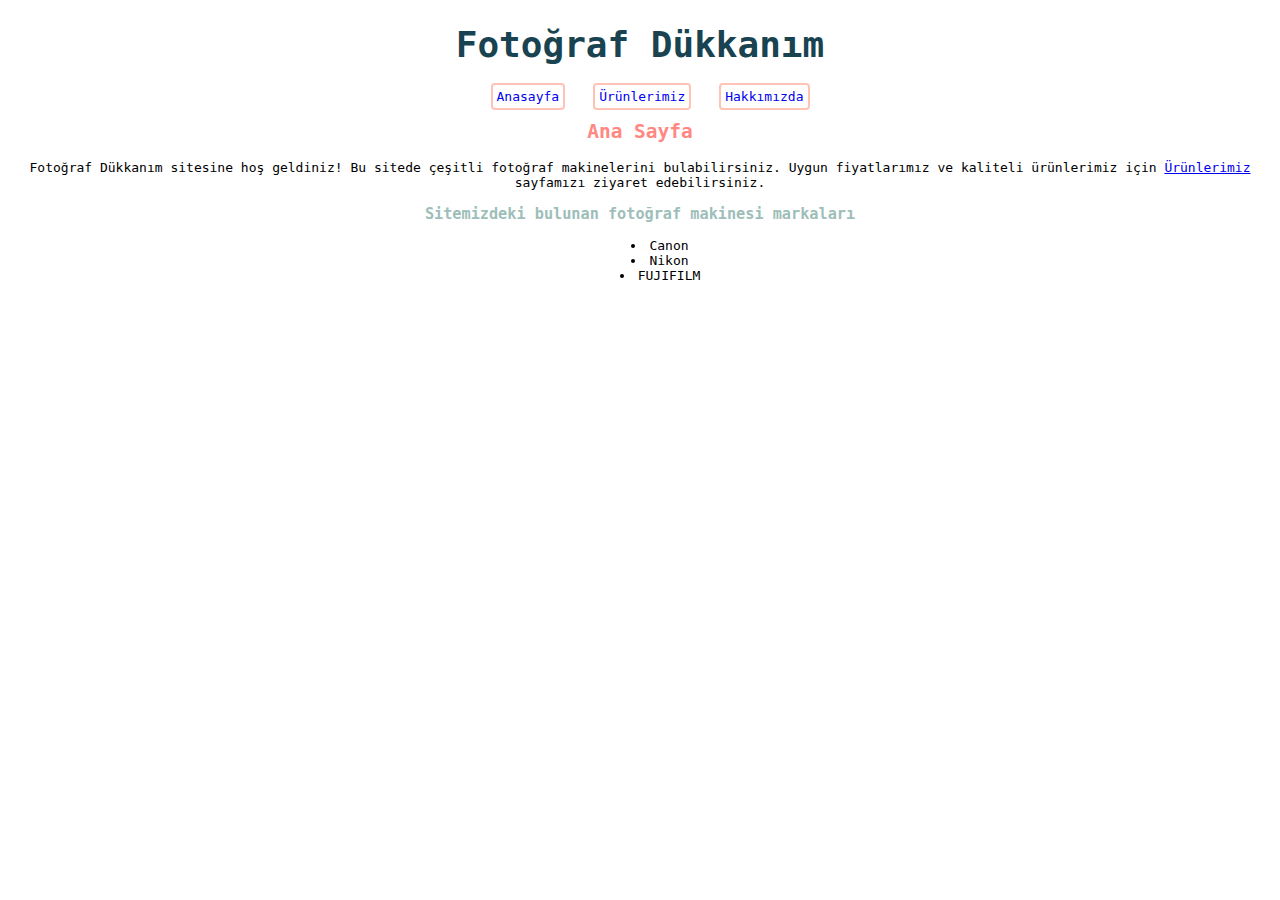
<file: index.html>
<!DOCTYPE html>
<html lang="en">

<head>
    <meta charset="UTF-8">
    <meta http-equiv="X-UA-Compatible" content="IE=edge">
    <meta name="viewport" content="width=device-width, initial-scale=1.0">
    <title>Fotoğraf Dükkanım | Ana sayfa</title>
    <link rel="stylesheet" href="css/style.css">
</head>

<body>

    <!-- header - start -->
    <header>
        <h1 class="baslik1">Fotoğraf Dükkanım</h1>
        <nav>
            <ul class="nav">
                <li><a href="index.html">Anasayfa</a></li>
                <li><a href="ürünlerimiz.html">Ürünlerimiz</a></li>
                <li><a href="hakkimizda.html">Hakkımızda</a></li>
            </ul>
        </nav>
    </header>
    <!-- header - end -->

    <!-- section - start -->
    <section>
        <!-- articles - start -->
        <article>
            <h2 class="baslik2">Ana Sayfa</h2>
            <p>
                Fotoğraf Dükkanım sitesine hoş geldiniz! Bu sitede çeşitli fotoğraf makinelerini bulabilirsiniz.
                Uygun fiyatlarımız ve kaliteli ürünlerimiz için <a href="ürünlerimiz.html">Ürünlerimiz</a>
                sayfamızı ziyaret edebilirsiniz.
            </p>
            <h3 class="baslik3">Sitemizdeki bulunan fotoğraf makinesi markaları</h2>
                <ul style="list-style-position: inside">
                    <li>Canon</li>
                    <li>Nikon</li>
                    <li>FUJIFILM</li>
                </ul>
        </article>
        <!-- articles - end -->
    </section>
    <!-- section - end -->



</body>

</html>
</file>
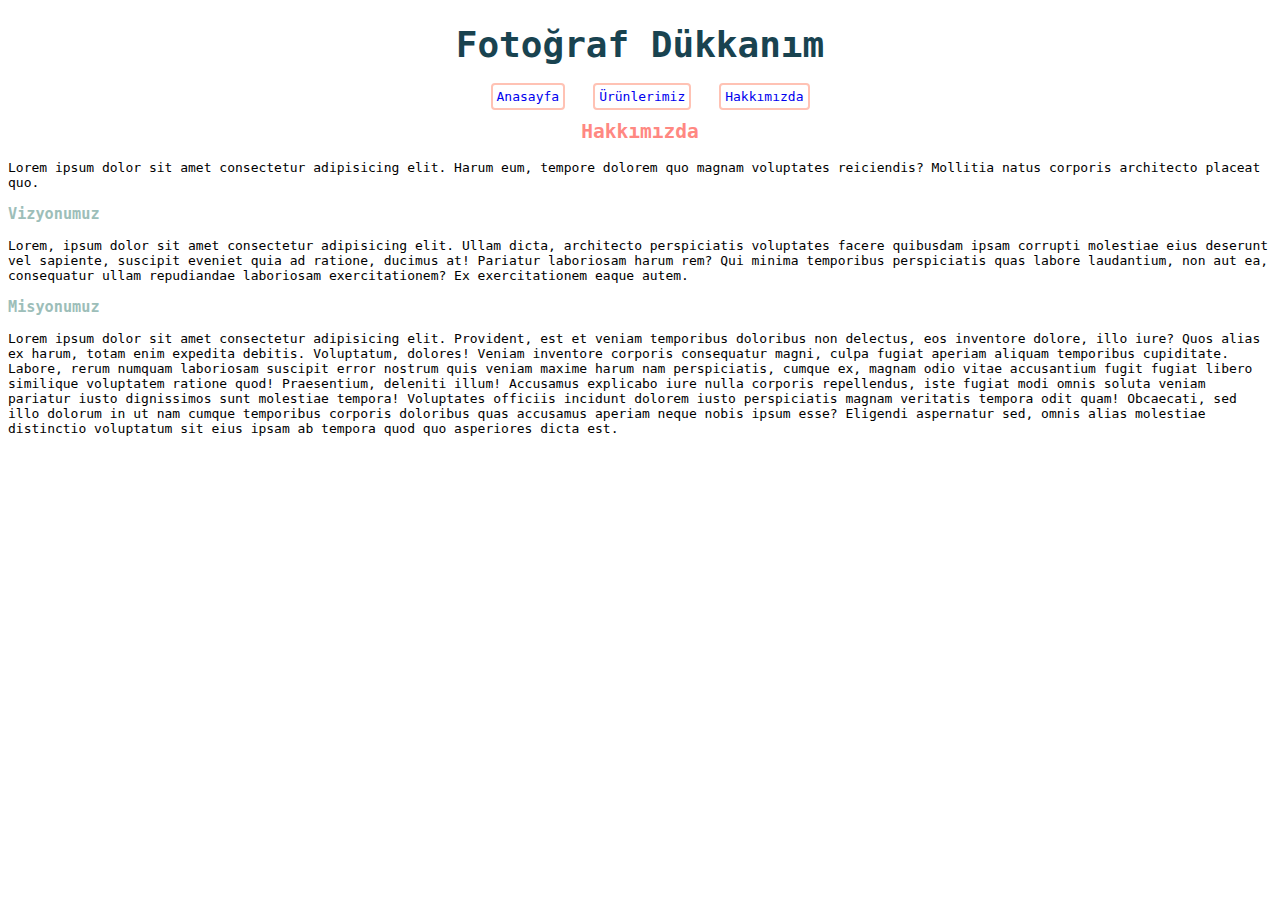
<file: hakkimizda.html>
<!DOCTYPE html>
<html lang="en">

<head>
    <meta charset="UTF-8">
    <meta http-equiv="X-UA-Compatible" content="IE=edge">
    <meta name="viewport" content="width=device-width, initial-scale=1.0">
    <title>Fotoğraf Dükkanım | Hakkımızda</title>
    <link rel="stylesheet" href="css/style.css">
</head>

<body>

    <!-- header - start -->
    <header>

        <h1 class="baslik1">Fotoğraf Dükkanım</h1>
        <nav>
            <ul class="nav">
                <li><a href="index.html">Anasayfa</a></li>
                <li><a href="ürünlerimiz.html">Ürünlerimiz</a></li>
                <li><a href="hakkimizda.html">Hakkımızda</a></li>
            </ul>
        </nav>

    </header>
    <!-- header - end -->

    <!-- section - start -->
    <section>
        <!-- articles - start -->
        <article>
            <div class="hakkimizda">
                <h2 class="baslik2">Hakkımızda</h2>
                <p>
                    Lorem ipsum dolor sit amet consectetur adipisicing elit. Harum eum, tempore dolorem quo magnam
                    voluptates reiciendis? Mollitia natus corporis architecto placeat quo.
                </p>
            </div>
            <div class="vizyon">
                <h3 class="baslik3">Vizyonumuz</h3>
                <p>
                    Lorem, ipsum dolor sit amet consectetur adipisicing elit. Ullam dicta, architecto perspiciatis
                    voluptates facere quibusdam ipsam corrupti molestiae eius deserunt vel sapiente, suscipit eveniet
                    quia ad ratione, ducimus at! Pariatur laboriosam harum rem? Qui minima temporibus perspiciatis quas
                    labore laudantium, non aut ea, consequatur ullam repudiandae laboriosam exercitationem? Ex
                    exercitationem eaque autem.
                </p>
            </div>
            <div class="misyon">
                <h3 class="baslik3">Misyonumuz</h3>
                <p>
                    Lorem ipsum dolor sit amet consectetur adipisicing elit. Provident, est et veniam temporibus
                    doloribus non delectus,
                    eos inventore dolore, illo iure? Quos alias ex harum, totam enim expedita debitis. Voluptatum,
                    dolores! Veniam inventore
                    corporis consequatur magni, culpa fugiat aperiam aliquam temporibus cupiditate. Labore, rerum
                    numquam laboriosam suscipit error nostrum quis veniam maxime harum nam perspiciatis, cumque ex,
                    magnam odio vitae accusantium fugit fugiat libero similique voluptatem ratione quod! Praesentium,
                    deleniti illum! Accusamus explicabo iure nulla corporis repellendus, iste fugiat modi omnis soluta
                    veniam pariatur iusto dignissimos sunt molestiae tempora! Voluptates officiis incidunt dolorem iusto
                    perspiciatis magnam veritatis tempora odit quam! Obcaecati, sed illo dolorum in ut nam cumque
                    temporibus corporis doloribus quas accusamus aperiam neque nobis ipsum esse? Eligendi
                    aspernatur sed, omnis alias molestiae distinctio voluptatum sit eius ipsam ab tempora quod quo
                    asperiores dicta est.
                </p>
            </div>
        </article>
        <!-- articles - end -->
    </section>
    <!-- section - end -->
</body>

</html>
</file>
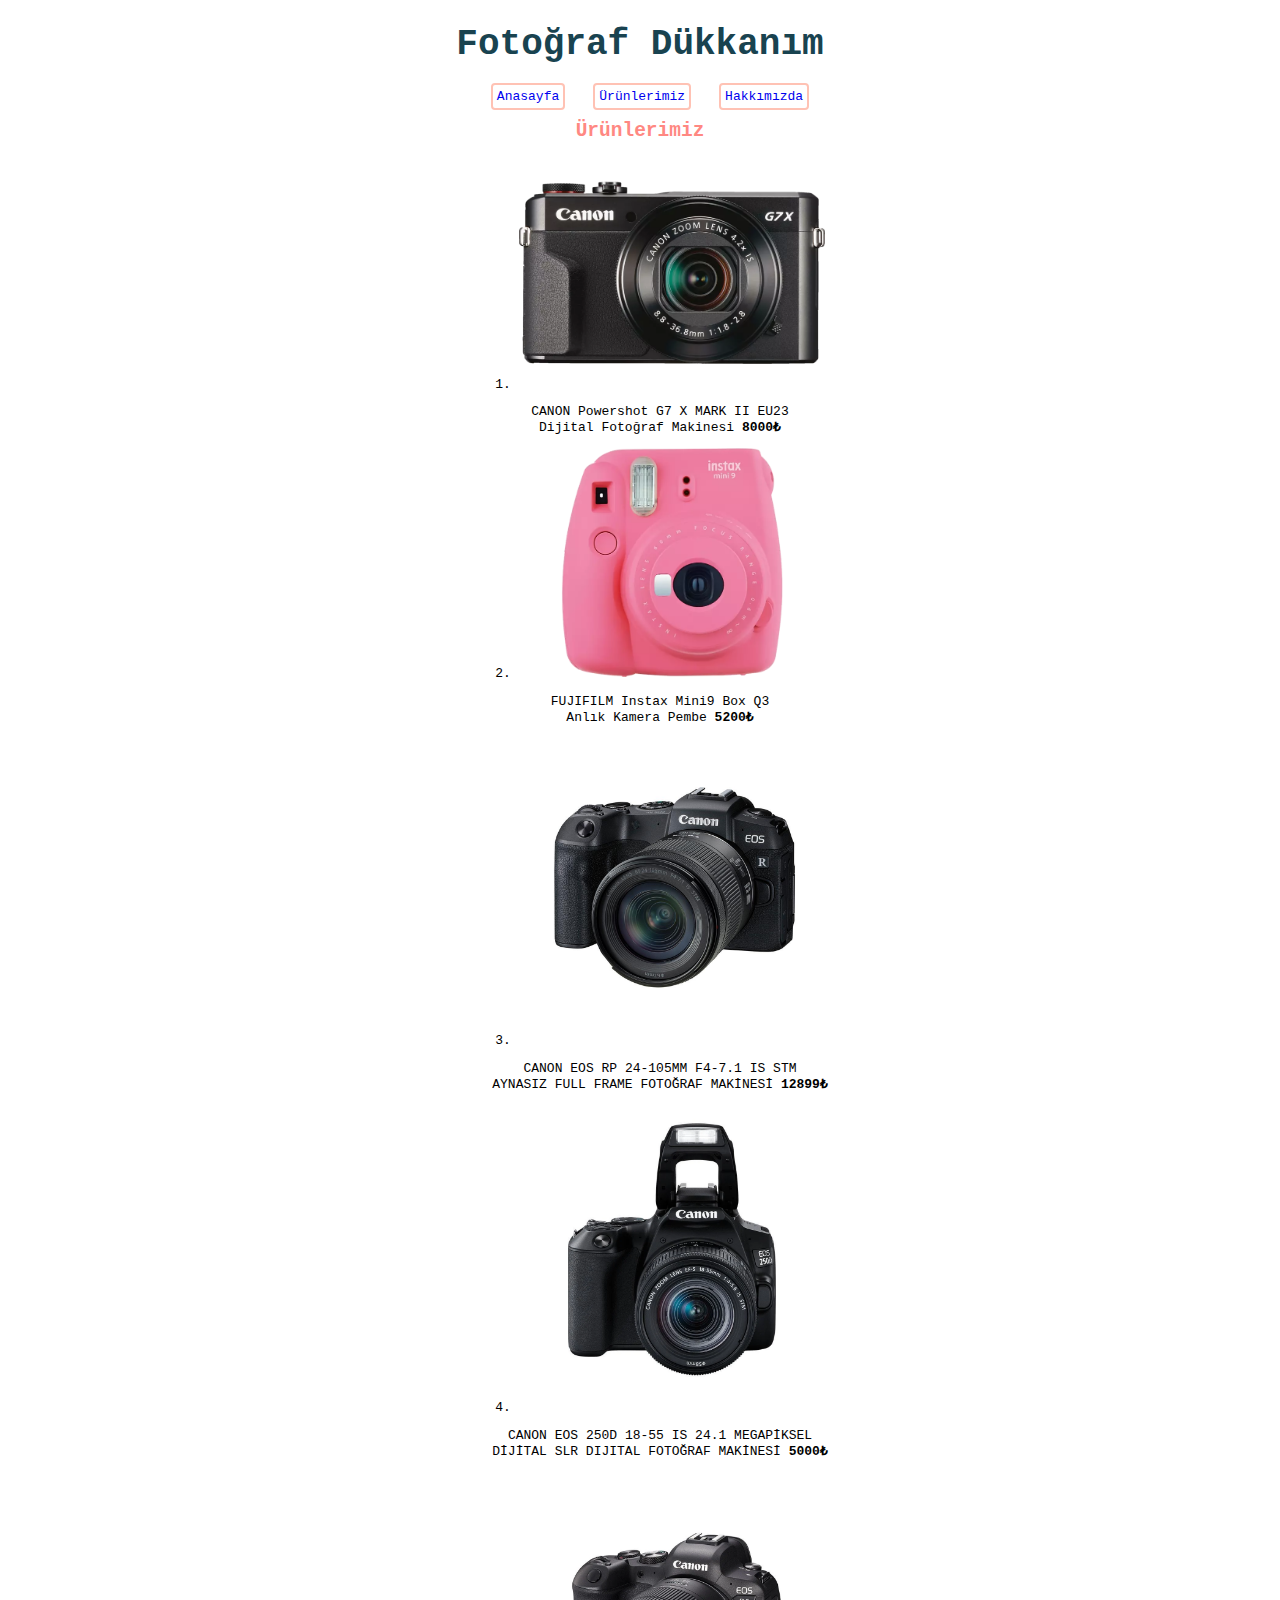
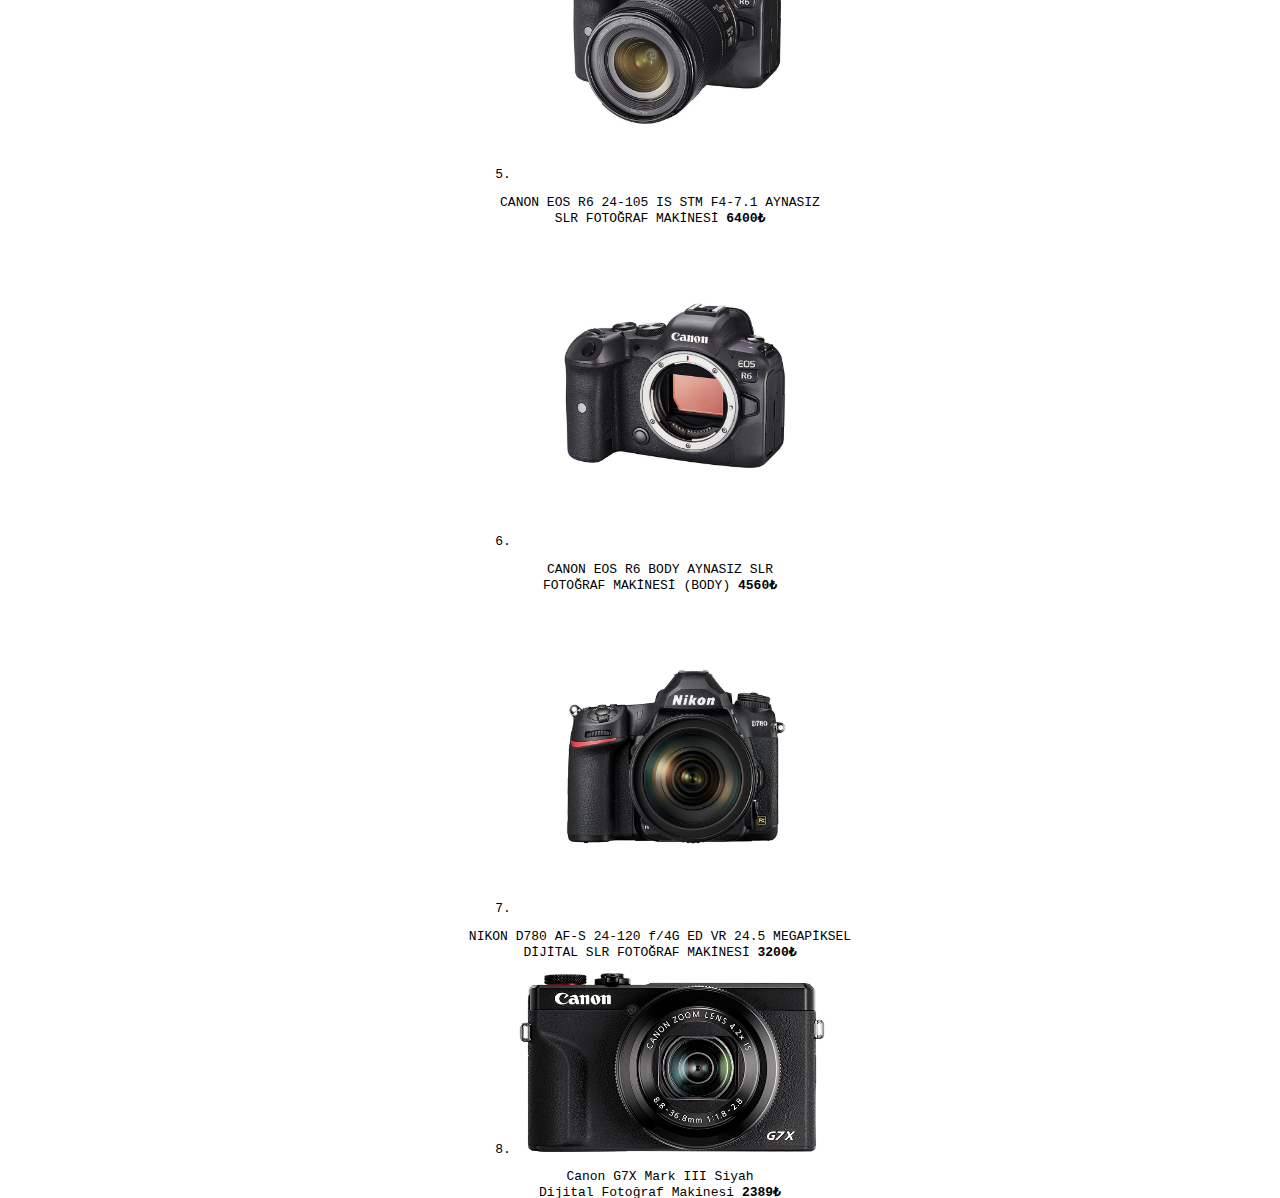
<file: ürünlerimiz.html>
<!DOCTYPE html>
<html lang="en">

<head>
    <meta charset="UTF-8">
    <meta http-equiv="X-UA-Compatible" content="IE=edge">
    <meta name="viewport" content="width=device-width, initial-scale=1.0">
    <link rel="stylesheet" href="css/style.css">
    <title>Fotoğraf Dükkanım | Ürünlerimiz</title>
</head>

<body>

    <!-- header - start -->
    <header>

        <h1 class="baslik1">Fotoğraf Dükkanım</h1>
        <nav>
            <ul class="nav">
                <li><a href="index.html">Anasayfa</a></li>
                <li><a href="ürünlerimiz.html">Ürünlerimiz</a></li>
                <li><a href="hakkimizda.html">Hakkımızda</a></li>
            </ul>
        </nav>

    </header>
    <!-- header - end -->

    <!-- section - start -->
    <section>
        <!-- articles - start -->
        <article>
            <h2 class="baslik2">Ürünlerimiz</h2>
            <ol class="ftgrfmknlr">
                <li>
                    <img src="img/CANON-Powershot-G7-X-MARK-II-EU23-Dijital-Fotoğraf-Makinesi.jpg" alt="camera">
                    <p>CANON Powershot G7 X MARK II EU23 <br>
                        Dijital Fotoğraf Makinesi <b>8000₺</b></p>
                </li>
                <li>
                    <img src="img/FUJIFILM-Instax-Mini9-Box-Q3-Anlık-Kamera-Pembe.jpg" alt="camera">
                    <p>FUJIFILM Instax Mini9 Box Q3 <br>
                        Anlık Kamera Pembe <b>5200₺</b></p>
                </li>
                <li>
                    <img src="img/canon.jpg" alt="camera">
                    <p>CANON EOS RP 24-105MM F4-7.1 IS STM <br>
                        AYNASIZ FULL FRAME FOTOĞRAF MAKİNESİ <b>12899₺</b></p>
                </li>
                <li>
                    <img src="img/TeoriV2-97548-3_large.jpg" alt="camera">
                    <p>CANON EOS 250D 18-55 IS 24.1 MEGAPİKSEL <br>
                        DİJİTAL SLR DIJITAL FOTOĞRAF MAKİNESİ <b>5000₺</b></p>
                </li>
                <li>
                    <img src="img/114422_large.jpg" alt="camera">
                    <p>CANON EOS R6 24-105 IS STM F4-7.1 AYNASIZ <br>
                        SLR FOTOĞRAF MAKİNESİ <b>6400₺</b></p>
                </li>
                <li>
                    <img src="img/114421_large.jpg" alt="camera">
                    <p>CANON EOS R6 BODY AYNASIZ SLR <br>
                        FOTOĞRAF MAKİNESİ (BODY) <b>4560₺</b></p>
                </li>
                <li>
                    <img src="img/110973_large.jpg" alt="camera">
                    <p>NIKON D780 AF-S 24-120 f/4G ED VR 24.5 MEGAPİKSEL <br>
                        DİJİTAL
                        SLR FOTOĞRAF MAKİNESİ <b>3200₺</b></p>
                </li>
                <li>
                    <img src="img/33349777.jpg" alt="camera">
                    <p>Canon G7X Mark III Siyah <br>
                        Dijital Fotoğraf Makinesi <b>2389₺</b></p>
                </li>
            </ol>
        </article>
        <!-- articles - end -->
    </section>
    <!-- section - end -->

    <footer>

    </footer>
</body>

</html>
</file>
<file: css/style.css>
.baslik1 {

    color:#194350;
    font-size: 36px;
}

.baslik2 {

    color:#FF8882;
}

.baslik3 {

    color:#9DBEB9;
}

body {

    text-align: center;
    font-family:monospace;
}

.nav {

    display: flex;
    align-items: center;
    justify-content: center;
    list-style: none;  

}

.nav li {

    margin-right: 20px;  
}

.nav li a {

    text-decoration: none;
    border-style: solid;
    border-radius: 4px;
    border-color:#FFC2B4;
    border-width: 2px;
    width: auto;
    margin: 4px;
    padding: 4px;
    
}

.nav li a:hover{

    color:darkorchid;
}

.ftgrfmknlr li {

    list-style-position: inside;
}

.ftgrfmknlr li img {

    width: 25%;
}

.hakkimizda > p, .vizyon, .misyon {

    text-align: left;
}
</file>
